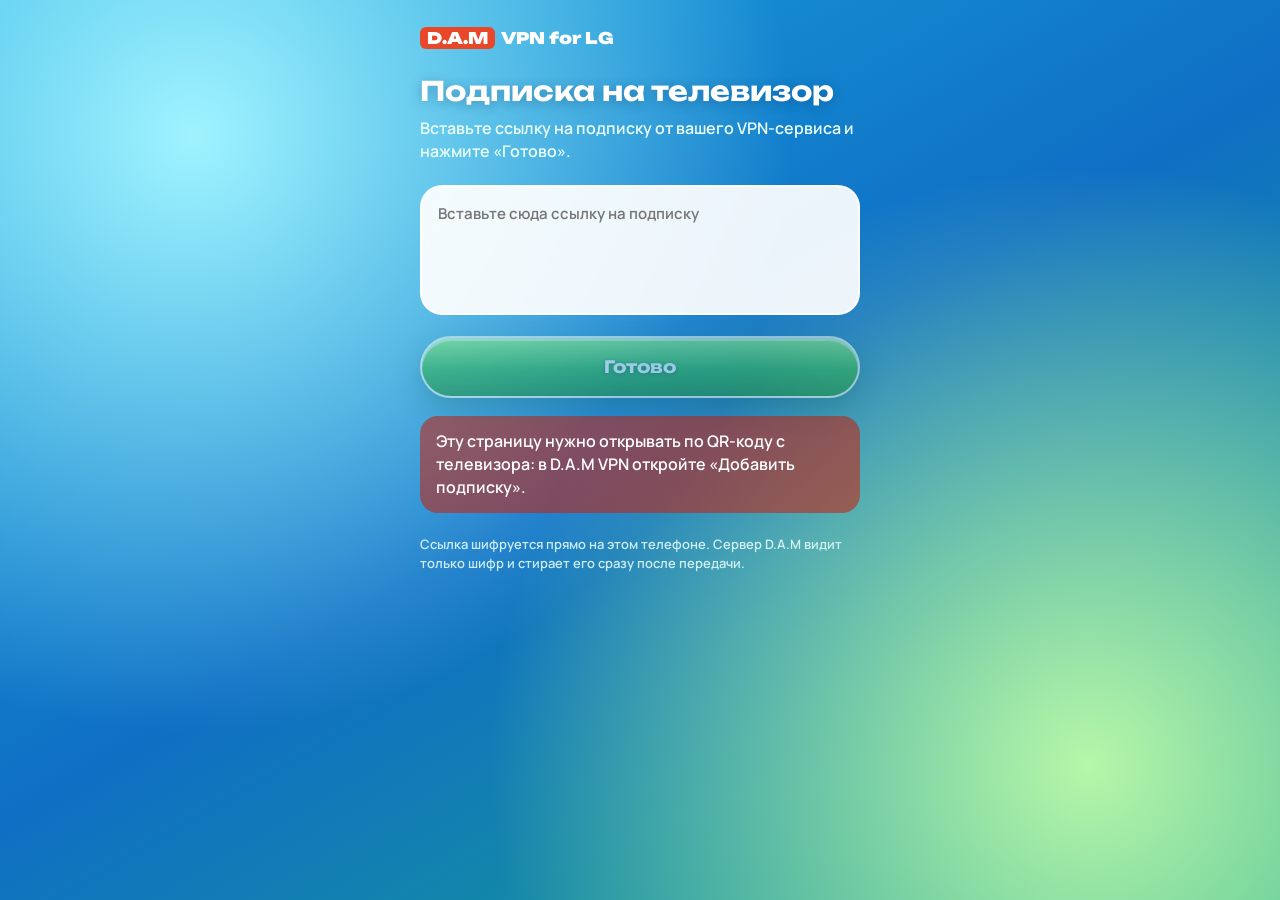
<file: stage3/relay/tv/index.html>
<!doctype html>
<html lang="ru">
<head>
<meta charset="utf-8">
<meta name="viewport" content="width=device-width, initial-scale=1, viewport-fit=cover">
<meta name="robots" content="noindex">
<title>D.A.M VPN — подписка на телевизор</title>
<link href="https://fonts.googleapis.com/css2?family=Unbounded:wght@700;900&family=Manrope:wght@600;700;800&display=swap" rel="stylesheet">
<style>
* { box-sizing: border-box; margin: 0; padding: 0; }
html, body { min-height: 100%; }
body { font: 600 16px/1.45 Manrope, system-ui, sans-serif; color: #fff; padding: 28px 18px 40px;
  background: radial-gradient(circle at 15% 15%, #9ff3ff, transparent 45%), radial-gradient(circle at 85% 85%, #b6f7a8, transparent 45%),
  linear-gradient(150deg, #1aa8e0, #0f6fc4 50%, #18a38a) fixed; }
.box { max-width: 440px; margin: 0 auto; }
.logo { font: 900 16px Unbounded, sans-serif; }
.logo span { background: #e8472a; padding: 1px 7px; border-radius: 6px; margin-right: 6px; }
h1 { font: 700 27px/1.15 Unbounded, sans-serif; margin: 28px 0 10px; text-shadow: 0 2px 12px rgba(0,40,90,.3); }
p { color: #eaffff; }
textarea { width: 100%; height: 130px; margin-top: 22px; border-radius: 22px; border: 2px solid rgba(255,255,255,.75); background: rgba(255,255,255,.92);
  color: #0a2a4a; font: 600 15px/1.4 Manrope, sans-serif; padding: 16px; resize: none; outline: none; }
textarea:focus { border-color: #ffd84a; }
button { width: 100%; height: 62px; border-radius: 34px; margin-top: 14px; font: 700 17px Unbounded, sans-serif; color: #fff; cursor: pointer; }
.paste { background: rgba(255,255,255,.25); border: 2px solid rgba(255,255,255,.75); }
.done { background: linear-gradient(#8ff07a, #2fb24a 55%, #1f8f39); border: 2px solid rgba(255,255,255,.9); text-shadow: 0 1px 4px rgba(0,60,20,.5);
  box-shadow: 0 10px 24px rgba(0,80,40,.35), inset 0 3px rgba(255,255,255,.55); }
button:disabled { opacity: .55; }
.msg { margin-top: 18px; border-radius: 18px; padding: 14px 16px; background: rgba(255,255,255,.25); display: none; }
.msg.err { background: rgba(200,30,10,.55); }
.ok { text-align: center; display: none; }
.ok .tick { width: 96px; height: 96px; border-radius: 50%; margin: 50px auto 18px; background: linear-gradient(#8ff07a, #2fb24a);
  border: 3px solid #fff; display: flex; align-items: center; justify-content: center; font: 900 46px Unbounded, sans-serif; }
.small { font-size: 13px; margin-top: 22px; opacity: .85; }
</style>
</head>
<body>
<div class="box">
  <div class="logo"><span>D.A.M</span>VPN for LG</div>
  <div id="form">
    <h1>Подписка на&nbsp;телевизор</h1>
    <p>Вставьте ссылку на подписку от вашего VPN-сервиса и нажмите «Готово».</p>
    <textarea id="link" placeholder="Вставьте сюда ссылку на подписку" autocomplete="off" autocapitalize="off" spellcheck="false"></textarea>
    <button class="paste" id="paste" type="button" hidden>Вставить из буфера</button>
    <button class="done" id="done" type="button">Готово</button>
    <div class="msg" id="msg"></div>
    <p class="small">Ссылка шифруется прямо на этом телефоне. Сервер D.A.M видит только шифр и стирает его сразу после передачи.</p>
  </div>
  <div class="ok" id="ok">
    <div class="tick">✓</div>
    <h1>Отправлено</h1>
    <p>Смотрите на телевизор — подписка появится через пару секунд.</p>
  </div>
</div>
<script>
(function () {
  var q = new URLSearchParams(location.hash.slice(1));
  var s = q.get('s'), k = q.get('k');
  var link = document.getElementById('link'), done = document.getElementById('done'), paste = document.getElementById('paste'), msg = document.getElementById('msg');

  function show(text, err) { msg.textContent = text; msg.className = 'msg' + (err ? ' err' : ''); msg.style.display = 'block'; }
  function b64u(bytes) { var t = ''; bytes.forEach(function (b) { t += String.fromCharCode(b); }); return btoa(t).replace(/\+/g, '-').replace(/\//g, '_').replace(/=+$/, ''); }
  function unb64u(t) { t = t.replace(/-/g, '+').replace(/_/g, '/'); while (t.length % 4) t += '='; return Uint8Array.from(atob(t), function (c) { return c.charCodeAt(0); }); }
  // Подписка: ссылка https://, ссылки серверов (vless:// и др.) или закодированный список
  function looksLikeSub(t) {
    return /^https?:\/\/\S+$/i.test(t) || /(^|\s)(vless|vmess|trojan|ss|hysteria2|hy2|tuic):\/\//i.test(t) || /^[A-Za-z0-9+\/=_\-\s]{60,}$/.test(t);
  }

  if (!s || !k || !/^[A-Za-z0-9_-]{22,64}$/.test(s) || unb64u(k).length !== 32) {
    show('Эту страницу нужно открывать по QR-коду с телевизора: в D.A.M VPN откройте «Добавить подписку».', true);
    done.disabled = true;
    return;
  }
  if (navigator.clipboard && navigator.clipboard.readText) {
    paste.hidden = false;
    paste.onclick = function () {
      navigator.clipboard.readText().then(function (t) { link.value = t.trim(); }).catch(function () { show('Телефон не дал прочитать буфер — вставьте ссылку долгим нажатием в поле.', true); });
    };
  }

  done.onclick = function () {
    var text = link.value.trim();
    if (!looksLikeSub(text)) { show('Это не похоже на подписку VPN. Скопируйте ссылку в боте или приложении вашего VPN-сервиса.', true); return; }
    done.disabled = true;
    show('Шифруем и отправляем…');
    var iv = crypto.getRandomValues(new Uint8Array(12));
    crypto.subtle.importKey('raw', unb64u(k), 'AES-GCM', false, ['encrypt'])
      .then(function (key) { return crypto.subtle.encrypt({ name: 'AES-GCM', iv: iv }, key, new TextEncoder().encode(text)); })
      .then(function (ct) {
        var ctl = window.AbortController ? new AbortController() : null;
        if (ctl) setTimeout(function () { ctl.abort(); }, 15000);
        return fetch('api.php?s=' + encodeURIComponent(s), { method: 'POST', headers: { 'Content-Type': 'application/json' },
          body: JSON.stringify({ iv: b64u(iv), ct: b64u(new Uint8Array(ct)) }), signal: ctl ? ctl.signal : undefined });
      })
      .then(function (r) {
        if (r.status === 200) { document.getElementById('form').style.display = 'none'; document.getElementById('ok').style.display = 'block'; return; }
        done.disabled = false;
        show(r.status === 409 ? 'По этому QR-коду подписка уже отправлена. Для новой откройте «Добавить подписку» на ТВ заново.' : 'Не получилось отправить (ошибка ' + r.status + '). Попробуйте ещё раз.', true);
      })
      .catch(function () { done.disabled = false; show('Нет связи с сервером. Если на телефоне включён VPN — выключите его и нажмите «Готово» ещё раз.', true); });
  };
})();
</script>
</body>
</html>
</file>
